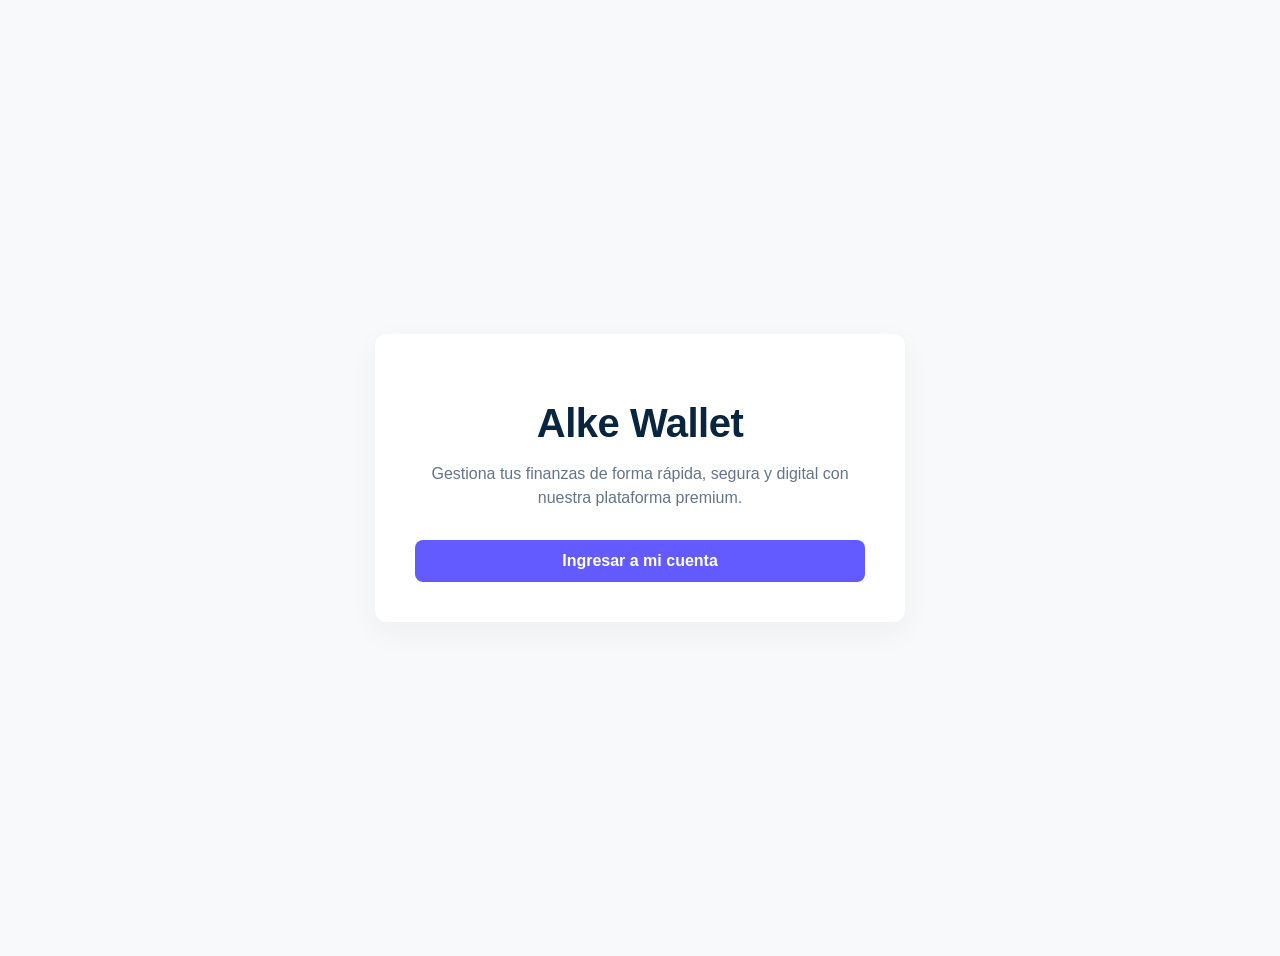
<file: index.html>
<!DOCTYPE html>
<html lang="es">

<head>
    <meta charset="UTF-8">
    <meta name="viewport" content="width=device-width, initial-scale=1.0">
    <title>Alke Wallet - Bienvenido</title>
    <!-- Vinculamos tu archivo de estilos existente -->
    <link rel="stylesheet" href="css/styles.css">

    <!-- Estilo rápido exclusivo para centrar la tarjeta de bienvenida en la pantalla -->
    <style>
        .welcome-wrapper {
            display: flex;
            justify-content: center;
            align-items: center;
            min-height: 100vh;
            padding: 20px;
        }

        .welcome-card {
            max-width: 450px;
            width: 100%;
            padding: 40px;
            text-align: center;
            background-color: #ffffff;
            box-shadow: 0 10px 30px rgba(10, 37, 64, 0.05);
        }

        .welcome-logo {
            color: var(--primary-fintech);
            font-size: 2.5rem;
            font-weight: 800;
            margin-bottom: 10px;
            letter-spacing: -0.5px;
        }

        .welcome-subtitle {
            color: #64748B;
            font-size: 1rem;
            line-height: 1.5;
            margin-bottom: 30px;
        }

        .btn-welcome {
            display: inline-block;
            width: 100%;
            padding: 12px;
            text-decoration: none;
            color: #ffffff !important;
            text-align: center;
            box-sizing: border-box;
        }
    </style>
</head>

<body>

    <div class="welcome-wrapper">
        <!-- Reutilizamos tu clase .card para que herede el borde redondeado y el efecto hover al pasar el mouse -->
        <div class="card welcome-card">

            <!-- Título con el azul ejecutivo profundo (--primary-fintech) -->
            <h1 class="welcome-logo">Alke Wallet</h1>

            <p class="welcome-subtitle">
                Gestiona tus finanzas de forma rápida, segura y digital con nuestra plataforma premium.
            </p>

            <!-- Botón que hereda exactamente tu estilo morado (--accent-fintech) de .btn-primary -->
            <a href="login.html" class="btn btn-primary btn-welcome">
                Ingresar a mi cuenta
            </a>

        </div>
    </div>

</body>

</html>
</file>
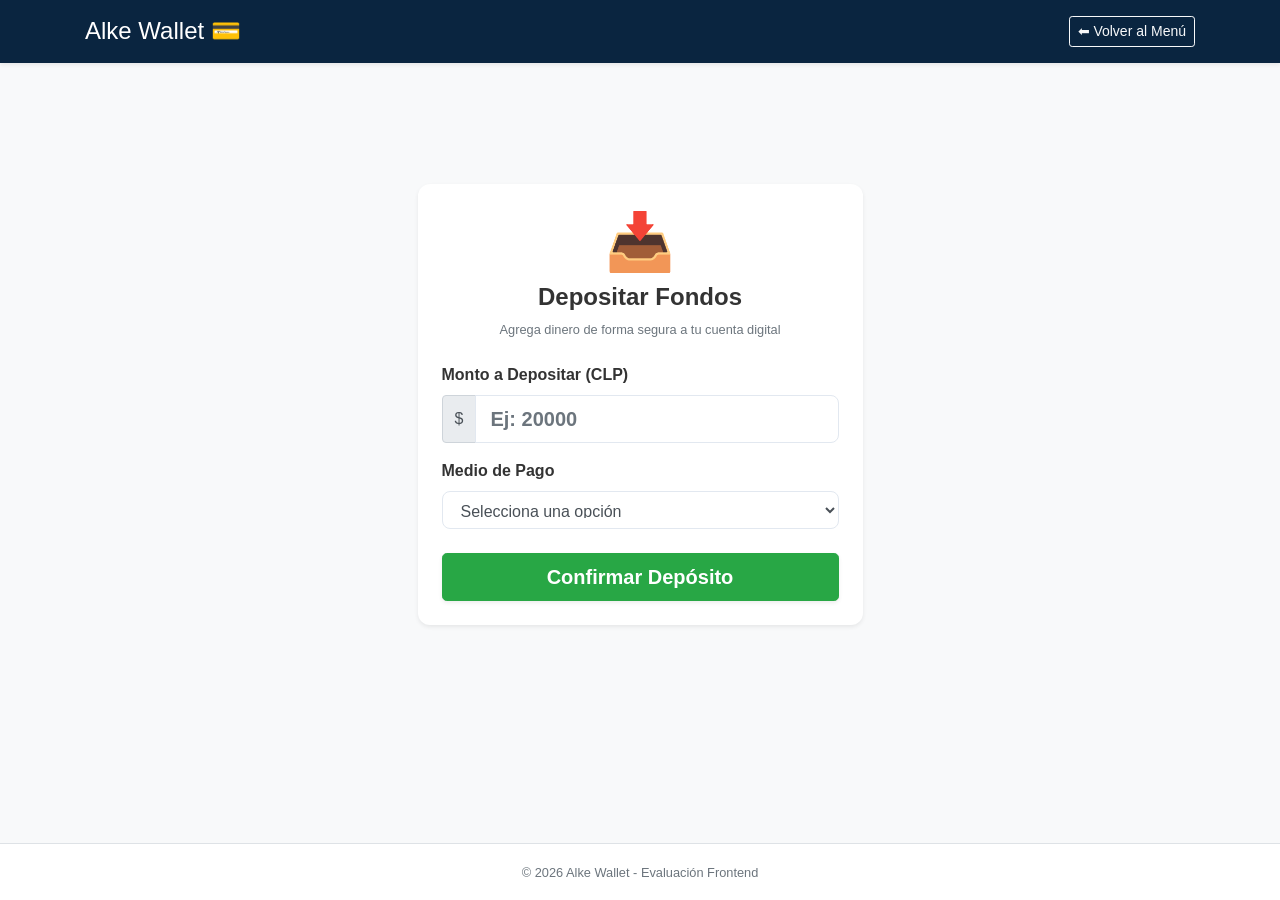
<file: deposit.html>
<!DOCTYPE html>
<html lang="es">

<head>
    <meta charset="UTF-8">
    <meta name="viewport" content="width=device-width, initial-scale=1.0">
    <title>Alke Wallet - Depositar Fondos</title>
    <!-- Bootstrap 4 CSS -->
    <link rel="stylesheet" href="https://cdn.jsdelivr.net/npm/bootstrap@4.6.2/dist/css/bootstrap.min.css">
    <!-- Estilos personalizados -->
    <link rel="stylesheet" href="css/styles.css">
    <link rel="icon"
        href="data:image/svg+xml,<svg xmlns=%22http://www.w3.org/2000/svg%22 viewBox=%220 0 100 100%22><text y=%22.9em%22 font-size=%2290%22>💳</text></svg>">
</head>

<body class="bg-light d-flex flex-column min-vh-100">

    <!-- Encabezado -->
    <header class="bg-primary text-white py-3 shadow-sm" style="background-color: #0A2540 !important;">
        <div class="container d-flex justify-content-between align-items-center">
            <h1 class="h4 mb-0">Alke Wallet 💳</h1>
            <a href="menu.html" class="btn btn-outline-light btn-sm">⬅ Volver al Menú</a>
        </div>
    </header>

    <!-- Contenido Principal -->
    <main class="container my-auto py-4">
        <div class="row justify-content-center">
            <div class="col-md-6 col-lg-5">
                <div class="card shadow-sm border-0">
                    <div class="card-body p-4">
                        <div class="text-center mb-4">
                            <span class="display-4">📥</span>
                            <h2 class="h4 mt-2 font-weight-bold">Depositar Fondos</h2>
                            <p class="text-muted small">Agrega dinero de forma segura a tu cuenta digital</p>
                        </div>

                        <!-- Formulario -->
                        <form id="form-deposit">
                            <div class="form-group">
                                <label for="amount" class="font-weight-bold">Monto a Depositar (CLP)</label>
                                <div class="input-group">
                                    <div class="input-group-prepend">
                                        <span class="input-group-text">$</span>
                                    </div>
                                    <input type="number" id="amount"
                                        class="form-control form-control-lg text-success font-weight-bold" min="1"
                                        placeholder="Ej: 20000" required>
                                </div>
                            </div>

                            <div class="form-group">
                                <label for="payment-method" class="font-weight-bold">Medio de Pago</label>
                                <select id="payment-method" class="form-control" required>
                                    <option value="" disabled selected>Selecciona una opción</option>
                                    <option value="transfer">Transferencia Bancaria</option>
                                    <option value="credit">Tarjeta de Crédito / Débito</option>
                                </select>
                            </div>

                            <button type="submit"
                                class="btn btn-success btn-block btn-lg font-weight-bold mt-4 shadow-sm">
                                Confirmar Depósito
                            </button>
                        </form>
                    </div>
                </div>
            </div>
        </div>
    </main>

    <!-- MODAL DE ÉXITO DE BOOTSTRAP -->
    <div class="modal fade" id="modalExitoDeposito" data-backdrop="static" data-keyboard="false" tabindex="-1"
        aria-hidden="true">
        <div class="modal-dialog modal-dialog-centered">
            <div class="modal-content border-0 shadow">
                <div class="modal-body p-5 text-center">
                    <span class="display-3 text-success">✓</span>
                    <h3 class="h4 font-weight-bold mt-3">¡Depósito Exitoso!</h3>
                    <p class="text-muted">Tu saldo se ha actualizado correctamente en el sistema.</p>
                    <!-- Agregamos un ID específico al botón para controlarlo por jQuery -->
                    <button type="button" id="btn-redirigir-deposito"
                        class="btn btn-success btn-block btn-lg mt-4 font-weight-bold shadow-sm">
                        Regresar al Inicio
                    </button>
                </div>
            </div>
        </div>
    </div>

    <!-- Pie de página -->
    <footer class="text-center py-3 text-muted bg-white border-top mt-auto">
        <small>&copy; 2026 Alke Wallet - Evaluación Frontend</small>
    </footer>

    <!-- Scripts Esenciales -->
    <script src="https://code.jquery.com/jquery-3.6.0.min.js"></script>
    <script src="https://cdn.jsdelivr.net/npm/popper.js@1.16.1/dist/umd/popper.min.js"></script>
    <script src="https://cdn.jsdelivr.net/npm/bootstrap@4.6.2/dist/js/bootstrap.min.js"></script>
    <script src="js/app.js"></script>
</body>

</html>
</file>
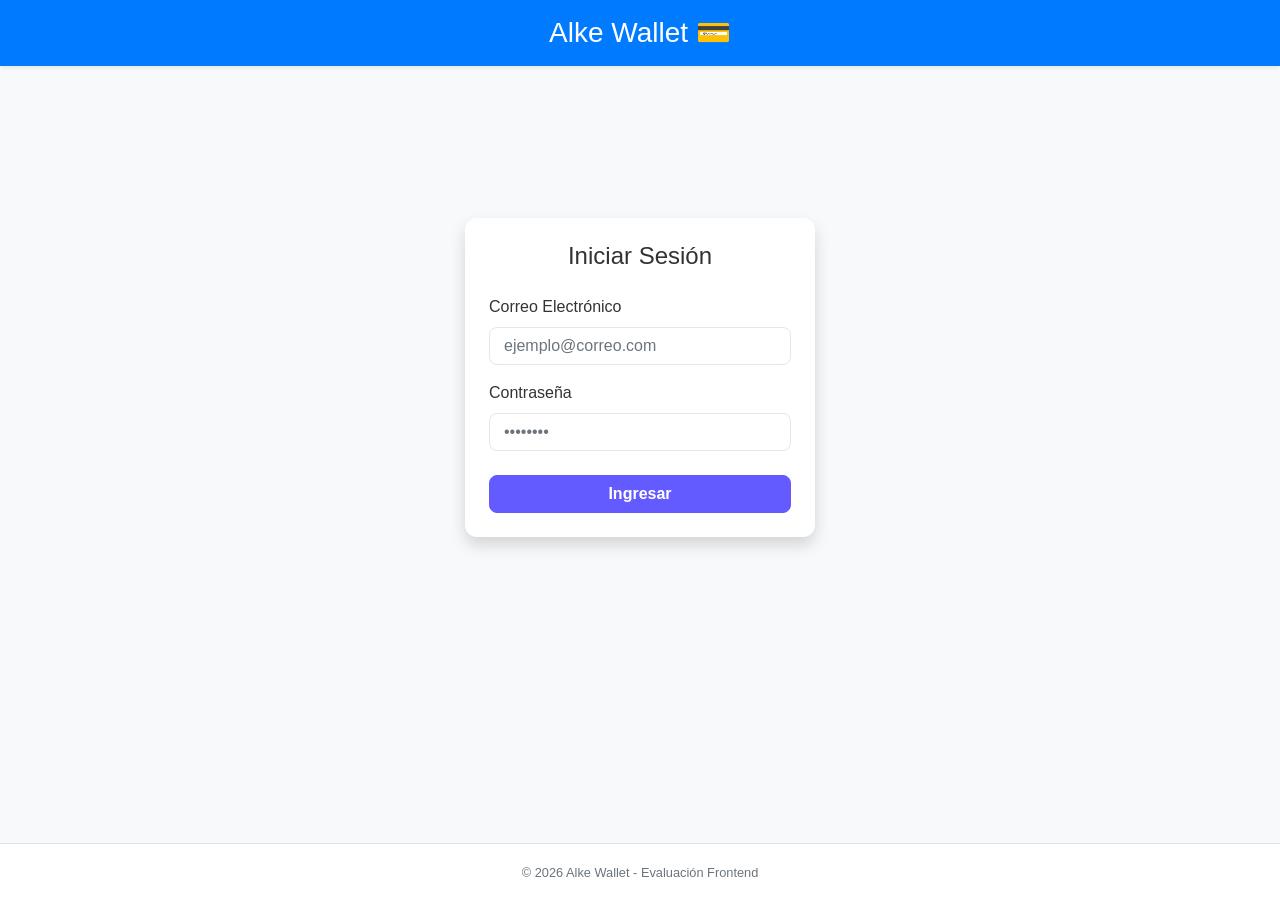
<file: login.html>
<!DOCTYPE html>
<html lang="es">

<head>
    <meta charset="UTF-8">
    <meta name="viewport" content="width=device-width, initial-scale=1.0">
    <title>Alke Wallet - Iniciar Sesión</title>
    <!-- Bootstrap 4 CSS -->
    <link rel="stylesheet" href="https://cdn.jsdelivr.net/npm/bootstrap@4.6.2/dist/css/bootstrap.min.css">
    <!-- Tus estilos personalizados -->
    <link rel="stylesheet" href="css/styles.css">
    <link rel="icon"
        href="data:image/svg+xml,<svg xmlns=%22http://www.w3.org/2000/svg%22 viewBox=%220 0 100 100%22><text y=%22.9em%22 font-size=%2290%22>💳</text></svg>">
</head>

<body class="bg-light d-flex flex-column min-vh-100">

    <!-- Encabezado Semántico -->
    <header class="bg-primary text-white py-3 shadow-sm">
        <div class="container text-center">
            <h1 class="h3 mb-0">Alke Wallet 💳</h1>
        </div>
    </header>

    <!-- Contenido Principal -->
    <main class="container my-auto">
        <div class="row justify-content-center">
            <div class="col-md-6 col-lg-4">
                <!-- Tarjeta del Formulario -->
                <div class="card shadow">
                    <div class="card-body p-4">
                        <h2 class="text-center mb-4 h4">Iniciar Sesión</h2>

                        <form id="form-login">
                            <div class="form-group">
                                <label for="email">Correo Electrónico</label>
                                <input type="email" id="email" class="form-control" placeholder="ejemplo@correo.com"
                                    required>
                            </div>
                            <div class="form-group">
                                <label for="password">Contraseña</label>
                                <input type="password" id="password" class="form-control" placeholder="••••••••"
                                    required>
                            </div>
                            <button type="submit" class="btn btn-primary btn-block mt-4">Ingresar</button>
                        </form>

                    </div>
                </div>
            </div>
        </div>
    </main>

    <!-- Pie de página Semántico -->
    <footer class="text-center py-3 text-muted bg-white border-top mt-auto">
        <small>&copy; 2026 Alke Wallet - Evaluación Frontend</small>
    </footer>

    <!-- Scripts: jQuery va PRIMERO -->
    <script src="https://code.jquery.com/jquery-3.6.0.min.js"></script>
    <script src="https://cdn.jsdelivr.net/npm/popper.js@1.16.1/dist/umd/popper.min.js"></script>
    <script src="https://cdn.jsdelivr.net/npm/bootstrap@4.6.2/dist/js/bootstrap.min.js"></script>
    <!-- Tu lógica -->
    <script src="js/app.js"></script>
</body>

</html>
</file>
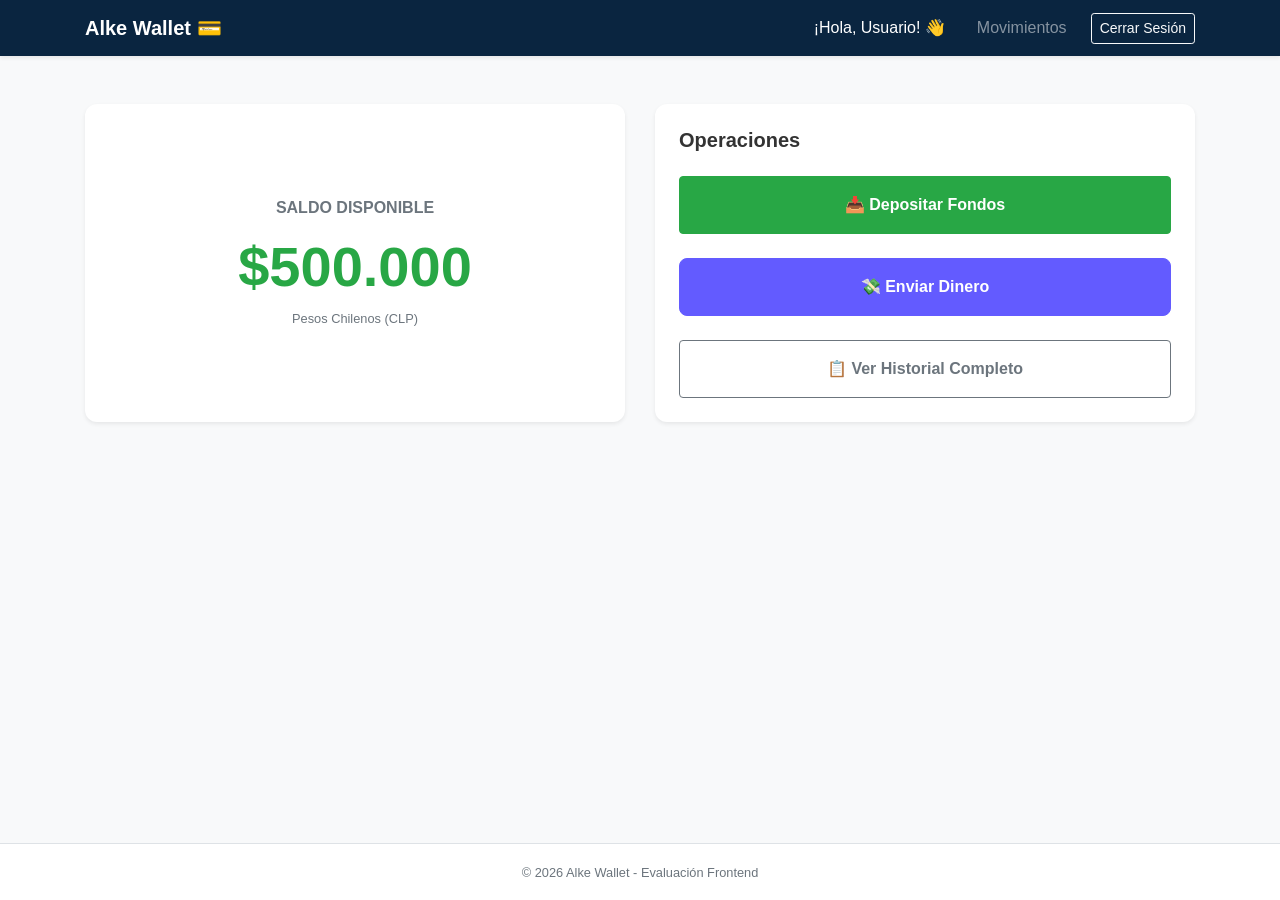
<file: menu.html>
<!DOCTYPE html>
<html lang="es">

<head>
    <meta charset="UTF-8">
    <meta name="viewport" content="width=device-width, initial-scale=1.0">
    <title>Alke Wallet - Menú Principal</title>
    <link rel="stylesheet" href="https://cdn.jsdelivr.net/npm/bootstrap@4.6.2/dist/css/bootstrap.min.css">
    <link rel="stylesheet" href="css/styles.css">
    <link rel="icon"
        href="data:image/svg+xml,<svg xmlns=%22http://www.w3.org/2000/svg%22 viewBox=%220 0 100 100%22><text y=%22.9em%22 font-size=%2290%22>💳</text></svg>">
</head>

<body class="bg-light d-flex flex-column min-vh-100">

    <!-- BARRA DE NAVEGACIÓN RESPONSIVE (Requerimiento Lección 4) -->
    <nav class="navbar navbar-expand-md navbar-dark bg-dark shadow-sm" style="background-color: #0A2540 !important;">
        <div class="container">
            <a class="navbar-brand font-weight-bold" href="#">Alke Wallet 💳</a>
            <!-- Botón Hamburguesa para celulares -->
            <button class="navbar-toggler" type="button" data-toggle="collapse" data-target="#navbarNav">
                <span class="navbar-toggler-icon"></span>
            </button>
            <div class="collapse navbar-collapse justify-content-end" id="navbarNav">
                <ul class="navbar-nav align-items-md-center">
                    <li class="nav-item active">
                        <span class="nav-link text-white mr-3" id="user-greeting">¡Hola! 👋</span>
                    </li>
                    <li class="nav-item">
                        <a href="transactions.html" class="nav-link text-white-50 mr-3">Movimientos</a>
                    </li>
                    <li class="nav-item mt-2 mt-md-0">
                        <a href="index.html" id="btn-logout" class="btn btn-outline-light btn-sm btn-block">Cerrar
                            Sesión</a>
                    </li>
                </ul>
            </div>
        </div>
    </nav>

    <!-- Contenido Principal -->
    <main class="container my-5">
        <div class="row">

            <!-- TARJETA DE RESUMEN FINANCIERO DINÁMICO -->
            <div class="col-md-6 mb-4">
                <div class="card bg-white shadow-sm h-100 border-0">
                    <div class="card-body d-flex flex-column justify-content-center text-center py-5">
                        <h2 class="text-muted h6 text-uppercase font-weight-bold">Saldo Disponible</h2>
                        <!-- Nota el ID "current-balance", JavaScript escribirá aquí el monto real -->
                        <p class="display-4 text-success my-2 font-weight-bold" id="current-balance">$0</p>
                        <small class="text-muted">Pesos Chilenos (CLP)</small>
                    </div>
                </div>
            </div>

            <!-- SECCIÓN DE ACCIONES RÁPIDAS (Enlaces directos de navegación) -->
            <div class="col-md-6 mb-4">
                <div class="card bg-white shadow-sm h-100 border-0">
                    <div class="card-body p-4">
                        <h3 class="h5 mb-4 font-weight-bold">Operaciones</h3>
                        <div class="d-flex flex-column">
                            <a href="deposit.html" class="btn btn-success btn-block py-3 mb-3 font-weight-bold">📥
                                Depositar Fondos</a>
                            <a href="sendmoney.html" class="btn btn-primary btn-block py-3 mb-3 font-weight-bold"
                                style="background-color: #0A2540; border-color: #0A2540;">💸 Enviar Dinero</a>
                            <a href="transactions.html"
                                class="btn btn-outline-secondary btn-block py-3 font-weight-bold">📋 Ver Historial
                                Completo</a>
                        </div>
                    </div>
                </div>
            </div>

        </div>
    </main>

    <footer class="text-center py-3 text-muted bg-white border-top mt-auto">
        <small>&copy; 2026 Alke Wallet - Evaluación Frontend</small>
    </footer>

    <script src="https://code.jquery.com/jquery-3.6.0.min.js"></script>
    <script src="https://cdn.jsdelivr.net/npm/popper.js@1.16.1/dist/umd/popper.min.js"></script>
    <script src="https://cdn.jsdelivr.net/npm/bootstrap@4.6.2/dist/js/bootstrap.min.js"></script>
    <script src="js/app.js"></script>
</body>

</html>
</file>
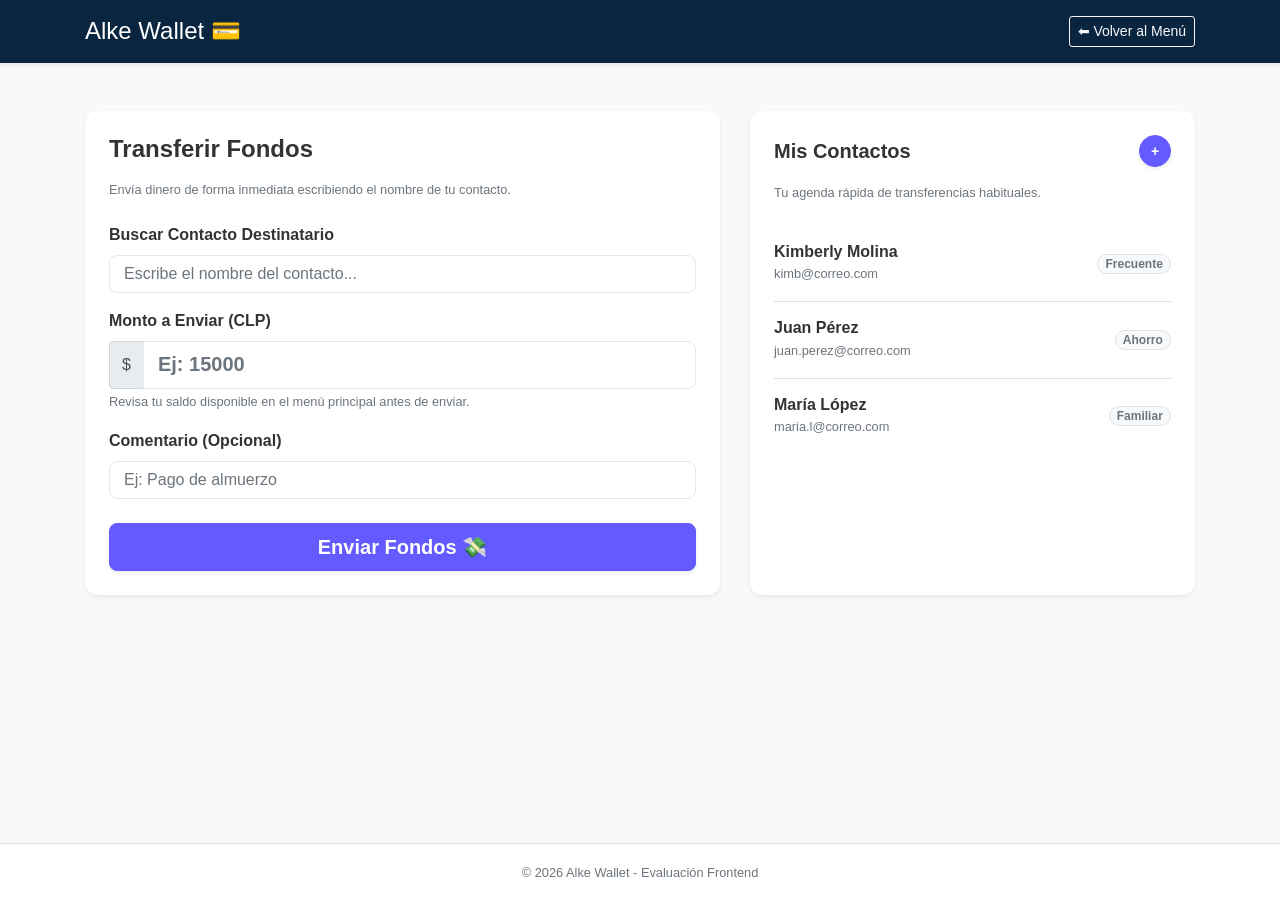
<file: sendmoney.html>
<!DOCTYPE html>
<html lang="es">

<head>
    <meta charset="UTF-8">
    <meta name="viewport" content="width=device-width, initial-scale=1.0">
    <title>Alke Wallet - Enviar Dinero</title>
    <!-- Bootstrap 4 CSS -->
    <link rel="stylesheet" href="https://cdn.jsdelivr.net/npm/bootstrap@4.6.2/dist/css/bootstrap.min.css">
    <!-- Estilos personalizados -->
    <link rel="stylesheet" href="css/styles.css">
    <style>
        #autocomplete-results {
            position: absolute;
            z-index: 1000;
            width: 100%;
            max-height: 200px;
            overflow-y: auto;
            box-shadow: 0 4px 6px rgba(0, 0, 0, 0.1);
        }
    </style>
    <link rel="icon"
        href="data:image/svg+xml,<svg xmlns=%22http://www.w3.org/2000/svg%22 viewBox=%220 0 100 100%22><text y=%22.9em%22 font-size=%2290%22>💳</text></svg>">
</head>

<body class="bg-light d-flex flex-column min-vh-100">

    <!-- Encabezado -->
    <header class="bg-primary text-white py-3 shadow-sm" style="background-color: #0A2540 !important;">
        <div class="container d-flex justify-content-between align-items-center">
            <h1 class="h4 mb-0">Alke Wallet 💳</h1>
            <a href="menu.html" class="btn btn-outline-light btn-sm">⬅ Volver al Menú</a>
        </div>
    </header>

    <!-- Contenido Principal -->
    <main class="container my-5">
        <div class="row">

            <!-- COLUMNA 1: FORMULARIO DE ENVÍO -->
            <div class="col-lg-7 mb-4">
                <div class="card shadow-sm border-0 h-100">
                    <div class="card-body p-4">
                        <h2 class="h4 mb-3 font-weight-bold">Transferir Fondos</h2>
                        <p class="text-muted small mb-4">Envía dinero de forma inmediata escribiendo el nombre de tu
                            contacto.</p>

                        <form id="form-send-money">
                            <div class="form-group position-relative">
                                <label for="search-contact" class="font-weight-bold">Buscar Contacto
                                    Destinatario</label>
                                <input type="text" id="search-contact" class="form-control"
                                    placeholder="Escribe el nombre del contacto..." autocomplete="off" required>
                                <div id="autocomplete-results" class="list-group list-group-flush"
                                    style="display: none;"></div>
                            </div>

                            <div class="form-group">
                                <label for="send-amount" class="font-weight-bold">Monto a Enviar (CLP)</label>
                                <div class="input-group">
                                    <div class="input-group-prepend">
                                        <span class="input-group-text">$</span>
                                    </div>
                                    <input type="number" id="send-amount"
                                        class="form-control form-control-lg text-danger font-weight-bold" min="1"
                                        placeholder="Ej: 15000" required>
                                </div>
                                <small class="text-muted">Revisa tu saldo disponible en el menú principal antes de
                                    enviar.</small>
                            </div>

                            <div class="form-group">
                                <label for="send-comment" class="font-weight-bold">Comentario (Opcional)</label>
                                <input type="text" id="send-comment" class="form-control"
                                    placeholder="Ej: Pago de almuerzo">
                            </div>

                            <button type="submit"
                                class="btn btn-primary btn-block btn-lg font-weight-bold mt-4 shadow-sm"
                                style="background-color: #0A2540; border-color: #0A2540;">
                                Enviar Fondos 💸
                            </button>
                        </form>
                    </div>
                </div>
            </div>

            <!-- COLUMNA 2: LISTA DE CONTACTOS AGENDADOS -->
            <div class="col-lg-5 mb-4">
                <div class="card shadow-sm border-0 h-100">
                    <div class="card-body p-4">
                        <div class="d-flex justify-content-between align-items-center mb-3">
                            <h3 class="h5 mb-0 font-weight-bold">Mis Contactos</h3>
                            <button class="btn btn-primary btn-sm rounded-circle shadow-sm" data-toggle="modal"
                                data-target="#modalNuevoContacto"
                                style="background-color: #0A2540; border-color: #0A2540; width: 32px; height: 32px; font-weight: bold;">+</button>
                        </div>
                        <p class="text-muted small mb-4">Tu agenda rápida de transferencias habituales.</p>

                        <ul class="list-group list-group-flush" id="lista-contactos">
                            <li class="list-group-item d-flex justify-content-between align-items-center px-0 py-3">
                                <div>
                                    <h4 class="h6 mb-0 font-weight-bold">Kimberly Molina</h4>
                                    <small class="text-muted">kimb@correo.com</small>
                                </div>
                                <span class="badge badge-pill badge-light border text-muted">Frecuente</span>
                            </li>
                            <li class="list-group-item d-flex justify-content-between align-items-center px-0 py-3">
                                <div>
                                    <h4 class="h6 mb-0 font-weight-bold">Juan Pérez</h4>
                                    <small class="text-muted">juan.perez@correo.com</small>
                                </div>
                                <span class="badge badge-pill badge-light border text-muted">Ahorro</span>
                            </li>
                            <li class="list-group-item d-flex justify-content-between align-items-center px-0 py-3">
                                <div>
                                    <h4 class="h6 mb-0 font-weight-bold">María López</h4>
                                    <small class="text-muted">maria.l@correo.com</small>
                                </div>
                                <span class="badge badge-pill badge-light border text-muted">Familiar</span>
                            </li>
                        </ul>
                    </div>
                </div>
            </div>

        </div>
    </main>

    <!-- MODAL 1: ÉXITO DE TRANSFERENCIA -->
    <div class="modal fade" id="modalExitoTransferencia" data-backdrop="static" data-keyboard="false" tabindex="-1"
        aria-hidden="true">
        <div class="modal-dialog modal-dialog-centered">
            <div class="modal-content border-0 shadow">
                <div class="modal-body p-5 text-center">
                    <span class="display-3 text-primary">✓</span>
                    <h3 class="h4 font-weight-bold mt-3">Transacción Completada</h3>
                    <p class="text-muted" id="transfer-detail-text">Tu dinero ha sido enviado con éxito.</p>
                    <!-- Agregamos un ID específico al botón para controlarlo por jQuery -->
                    <button type="button" id="btn-redirigir-transferencia"
                        class="btn btn-primary btn-block btn-lg mt-4 font-weight-bold shadow-sm"
                        style="background-color: #0A2540; border-color: #0A2540;">
                        Volver al Inicio
                    </button>
                </div>
            </div>
        </div>
    </div>

    <!-- MODAL 2: FORMULARIO PARA AGREGAR NUEVO CONTACTO -->
    <div class="modal fade" id="modalNuevoContacto" tabindex="-1" aria-hidden="true">
        <div class="modal-dialog modal-dialog-centered">
            <div class="modal-content border-0 shadow">
                <div class="modal-header text-white" style="background-color: #0A2540;">
                    <h5 class="modal-title font-weight-bold">Agendar Nuevo Contacto</h5>
                    <button type="button" class="close text-white" data-dismiss="modal" aria-label="Close">
                        <span aria-hidden="true">&times;</span>
                    </button>
                </div>
                <div class="modal-body p-4">
                    <form id="form-add-contact">
                        <div class="form-group">
                            <label for="contact-name" class="font-weight-bold">Nombre Completo</label>
                            <input type="text" id="contact-name" class="form-control" placeholder="Ej: Carlos Silva"
                                required>
                        </div>
                        <div class="form-group">
                            <label for="contact-email" class="font-weight-bold">Correo Electrónico</label>
                            <input type="email" id="contact-email" class="form-control" placeholder="carlos@correo.com"
                                required>
                        </div>
                        <button type="submit" class="btn btn-success btn-block mt-4 font-weight-bold">Guardar
                            Contacto</button>
                    </form>
                </div>
            </div>
        </div>
    </div>

    <footer class="text-center py-3 text-muted bg-white border-top mt-auto">
        <small>&copy; 2026 Alke Wallet - Evaluación Frontend</small>
    </footer>

    <script src="https://code.jquery.com/jquery-3.6.0.min.js"></script>
    <script src="https://cdn.jsdelivr.net/npm/popper.js@1.16.1/dist/umd/popper.min.js"></script>
    <script src="https://cdn.jsdelivr.net/npm/bootstrap@4.6.2/dist/js/bootstrap.min.js"></script>
    <script src="js/app.js"></script>
</body>

</html>
</file>
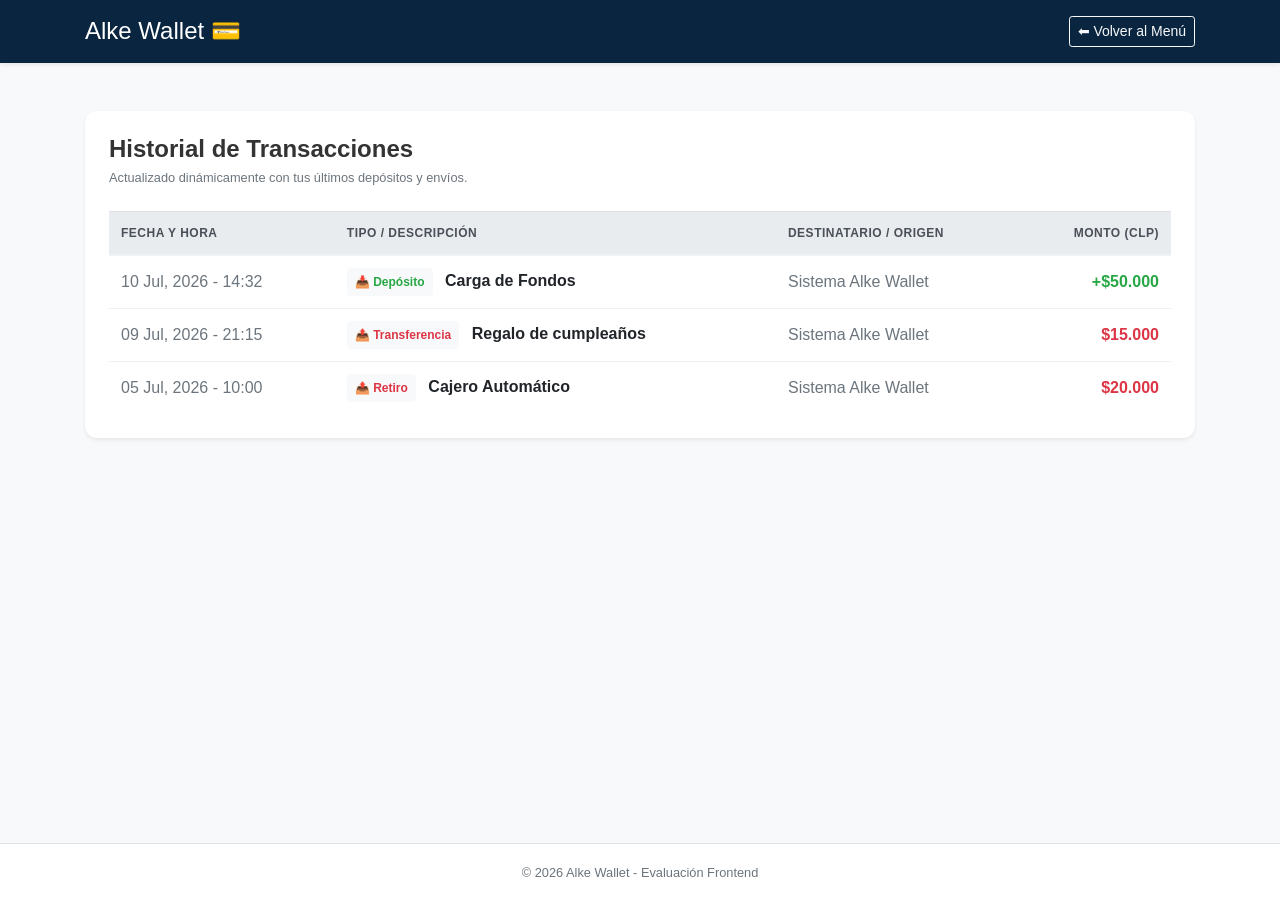
<file: transactions.html>
<!DOCTYPE html>
<html lang="es">

<head>
    <meta charset="UTF-8">
    <meta name="viewport" content="width=device-width, initial-scale=1.0">
    <title>Alke Wallet - Últimos Movimientos</title>
    <!-- Bootstrap 4 CSS -->
    <link rel="stylesheet" href="https://cdn.jsdelivr.net/npm/bootstrap@4.6.2/dist/css/bootstrap.min.css">
    <!-- Estilos personalizados -->
    <link rel="stylesheet" href="css/styles.css">
    <link rel="icon"
        href="data:image/svg+xml,<svg xmlns=%22http://www.w3.org/2000/svg%22 viewBox=%220 0 100 100%22><text y=%22.9em%22 font-size=%2290%22>💳</text></svg>">
</head>

<body class="bg-light d-flex flex-column min-vh-100">

    <!-- Encabezado -->
    <header class="bg-primary text-white py-3 shadow-sm" style="background-color: #0A2540 !important;">
        <div class="container d-flex justify-content-between align-items-center">
            <h1 class="h4 mb-0">Alke Wallet 💳</h1>
            <a href="menu.html" class="btn btn-outline-light btn-sm">⬅ Volver al Menú</a>
        </div>
    </header>

    <!-- Contenido Principal -->
    <main class="container my-5">
        <div class="card shadow-sm border-0">
            <div class="card-body p-4">

                <div class="d-flex flex-column flex-md-row justify-content-between align-items-md-center mb-4">
                    <div>
                        <h2 class="h4 mb-1 font-weight-bold">Historial de Transacciones</h2>
                        <p class="text-muted small mb-0">Actualizado dinámicamente con tus últimos depósitos y envíos.
                        </p>
                    </div>
                </div>

                <!-- TABLA OPTIMIZADA (Se alimenta automáticamente desde app.js) -->
                <div class="table-responsive">
                    <table class="table table-hover align-middle mb-0">
                        <thead class="thead-light">
                            <tr>
                                <th scope="col">Fecha y Hora</th>
                                <th scope="col">Tipo / Descripción</th>
                                <th scope="col">Destinatario / Origen</th>
                                <th scope="col" class="text-right">Monto (CLP)</th>
                            </tr>
                        </thead>
                        <!-- El ID es clave para que jQuery renderice los datos aquí -->
                        <tbody id="tabla-movimientos">
                            <!-- Las filas se inyectan en tiempo real por JavaScript -->
                        </tbody>
                    </table>
                </div>

            </div>
        </div>
    </main>

    <footer class="text-center py-3 text-muted bg-white border-top mt-auto">
        <small>&copy; 2026 Alke Wallet - Evaluación Frontend</small>
    </footer>

    <script src="https://code.jquery.com/jquery-3.6.0.min.js"></script>
    <script src="https://cdn.jsdelivr.net/npm/bootstrap@4.6.2/dist/js/bootstrap.min.js"></script>
    <script src="js/app.js"></script>
</body>

</html>
</file>
<file: css/styles.css>
/* ==========================================================================
   VARIABLES Y CONFIGURACIÓN GENERAL (Paleta Fintech Premium)
   ========================================================================== */
:root {
    --primary-fintech: #0A2540;
    /* Azul ejecutivo profundo (seguridad) */
    --accent-fintech: #635BFF;
    /* Morado estilo Stripe/Fintech moderna */
    --success-fintech: #00D4B2;
    /* Verde esmeralda (ingresos/saldos) */
    --danger-fintech: #FF5A5F;
    /* Rojo suave (egresos/alertas) */
    --bg-light-fintech: #F8F9FA;
    /* Fondo gris claro premium */
}

body {
    font-family: -apple-system, BlinkMacSystemFont, "Segoe UI", Roboto, Helvetica, Arial, sans-serif;
    background-color: var(--bg-light-fintech) !important;
    color: #333333;
}

/* ==========================================================================
   HEADER Y COMPONENTES DE INTERFAZ
   ========================================================================== */
/* Forzamos el color corporativo real en las barras superiores de la app */
.bg-dark-fintech,
header,
.navbar {
    background-color: var(--primary-fintech) !important;
}

/* Tarjetas financieras estilizadas */
.card {
    border: none !important;
    border-radius: 12px !important;
    transition: transform 0.2s ease, box-shadow 0.2s ease;
}

/* Efecto levitativo sutil al pasar el mouse por encima de los botones o tarjetas del menú */
.card:hover {
    transform: translateY(-4px);
    box-shadow: 0 12px 20px rgba(10, 37, 64, 0.08) !important;
}

/* ==========================================================================
   BOTONES Y FORMULARIOS PERSONALIZADOS
   ========================================================================== */
.btn-primary {
    background-color: var(--accent-fintech) !important;
    border-color: var(--accent-fintech) !important;
    border-radius: 8px;
    font-weight: 600;
}

.btn-primary:hover {
    background-color: #4B45D3 !important;
    border-color: #4B45D3 !important;
}

.form-control {
    border-radius: 8px;
    border: 1px solid #E2E8F0;
    padding: 10px 14px;
    transition: border-color 0.2s ease, box-shadow 0.2s ease;
}

/* Efecto de enfoque cuando el usuario pincha un cuadro de texto */
.form-control:focus {
    border-color: var(--accent-fintech) !important;
    box-shadow: 0 0 0 3px rgba(99, 91, 255, 0.15) !important;
}

/* ==========================================================================
   ESTILOS PERSONALIZADOS PARA HISTORIAL (LECCIÓN 3: OPTIMIZACIÓN DE DATOS)
   ========================================================================== */
/* Badges personalizados para ingresos y egresos sin usar el fondo plano de Bootstrap */
.badge-success-light {
    background-color: rgba(0, 212, 178, 0.12) !important;
    color: #00A388 !important;
    font-weight: 600;
}

.badge-danger-light {
    background-color: rgba(255, 90, 95, 0.12) !important;
    color: #D93B40 !important;
    font-weight: 600;
}

/* Ajuste fino para la tabla de transacciones */
.table th {
    font-weight: 600;
    text-transform: uppercase;
    /* ¡CORREGIDO AQUÍ! Ahora es una propiedad válida */
    font-size: 0.75rem;
    letter-spacing: 0.5px;
    color: #718096;
    border-bottom: 2px solid #EDF2F7 !important;
}

.table td {
    border-top: 1px solid #EDF2F7 !important;
}

/* ==========================================================================
   AUTOCOMPLETADO (LECCIÓN 6)
   ========================================================================== */
#autocomplete-results {
    border-radius: 8px;
    border: 1px solid #E2E8F0;
    margin-top: 2px;
}

.item-sugerido:hover {
    background-color: rgba(99, 91, 255, 0.05) !important;
    color: var(--accent-fintech) !important;
}
</file>
